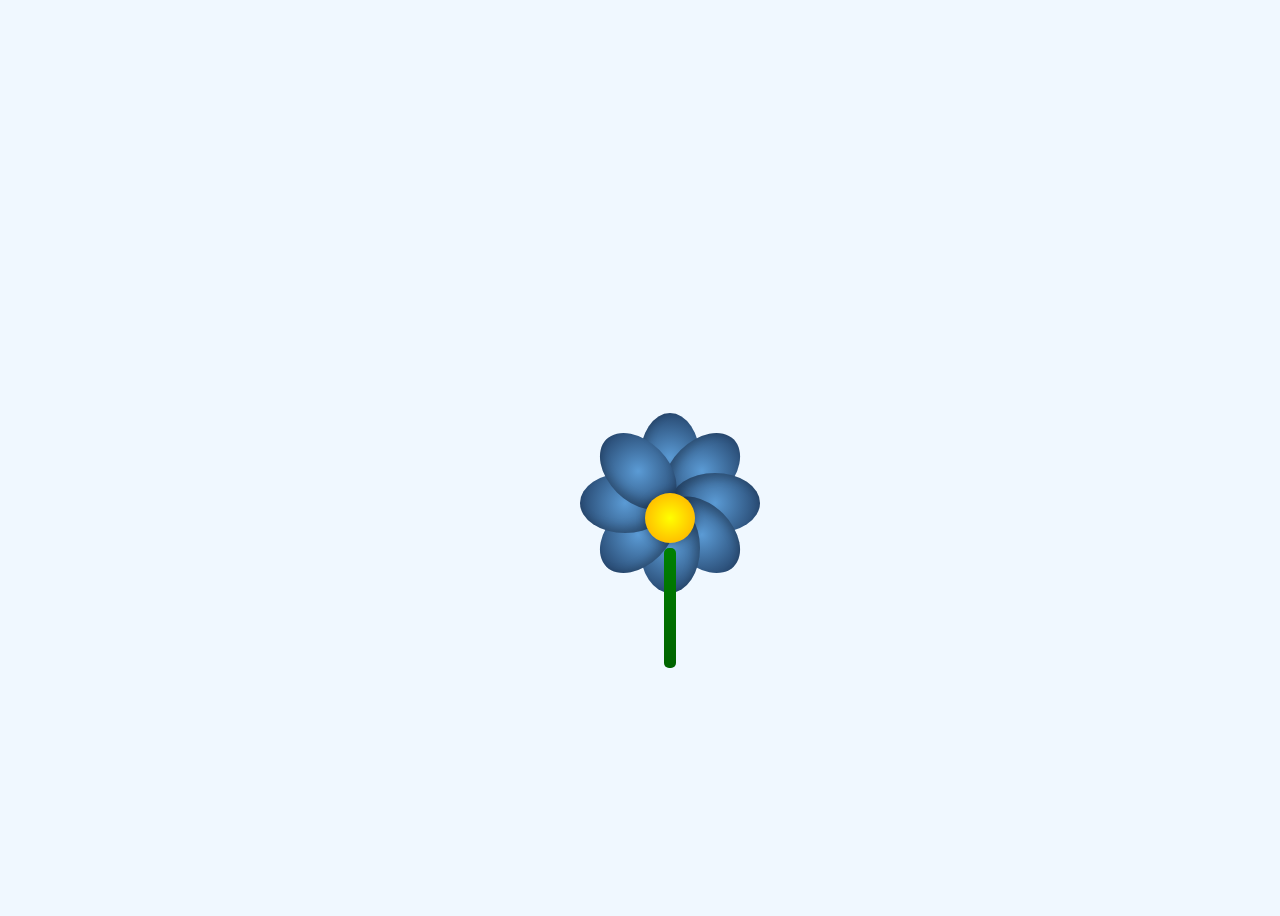
<file: flor.html>
<!DOCTYPE html>
<html lang="es">
<head>
    <meta charset="UTF-8">
    <meta name="viewport" content="width=device-width, initial-scale=1.0">
    <title>Flor Realista con HTML y CSS</title>
    <style>
        body {
            display: flex;
            justify-content: center;
            align-items: center;
            height: 100vh;
            background-color: #f0f8ff;
        }
        .flower {
            position: relative;
        }
        .petal {
            width: 60px;
            height: 90px;
            background: radial-gradient(circle, #5b9bd5, #1e3a5f);
            border-radius: 50%;
            position: absolute;
            box-shadow: inset 5px -5px 10px rgba(0,0,0,0.2);
        }
        .petal:nth-child(1) { transform: rotate(0deg) translateY(-45px); }
        .petal:nth-child(2) { transform: rotate(45deg) translateY(-45px); }
        .petal:nth-child(3) { transform: rotate(90deg) translateY(-45px); }
        .petal:nth-child(4) { transform: rotate(135deg) translateY(-45px); }
        .petal:nth-child(5) { transform: rotate(180deg) translateY(-45px); }
        .petal:nth-child(6) { transform: rotate(225deg) translateY(-45px); }
        .petal:nth-child(7) { transform: rotate(270deg) translateY(-45px); }
        .petal:nth-child(8) { transform: rotate(315deg) translateY(-45px); }
        .center {
            width: 50px;
            height: 50px;
            background: radial-gradient(circle, yellow, orange);
            border-radius: 50%;
            position: absolute;
            top: 35px;
            left: 5px;
            box-shadow: 0 0 10px rgba(0,0,0,0.3);
        }
        .stem {
            width: 12px;
            height: 120px;
            background: linear-gradient(green, darkgreen);
            position: absolute;
            top: 90px;
            left: 24px;
            border-radius: 5px;
        }
    </style>
</head>
<body>
    <div class="flower">
        <div class="petal"></div>
        <div class="petal"></div>
        <div class="petal"></div>
        <div class="petal"></div>
        <div class="petal"></div>
        <div class="petal"></div>
        <div class="petal"></div>
        <div class="petal"></div>
        <div class="center"></div>
        <div class="stem"></div>
    </div>
</body>
</html>
</file>
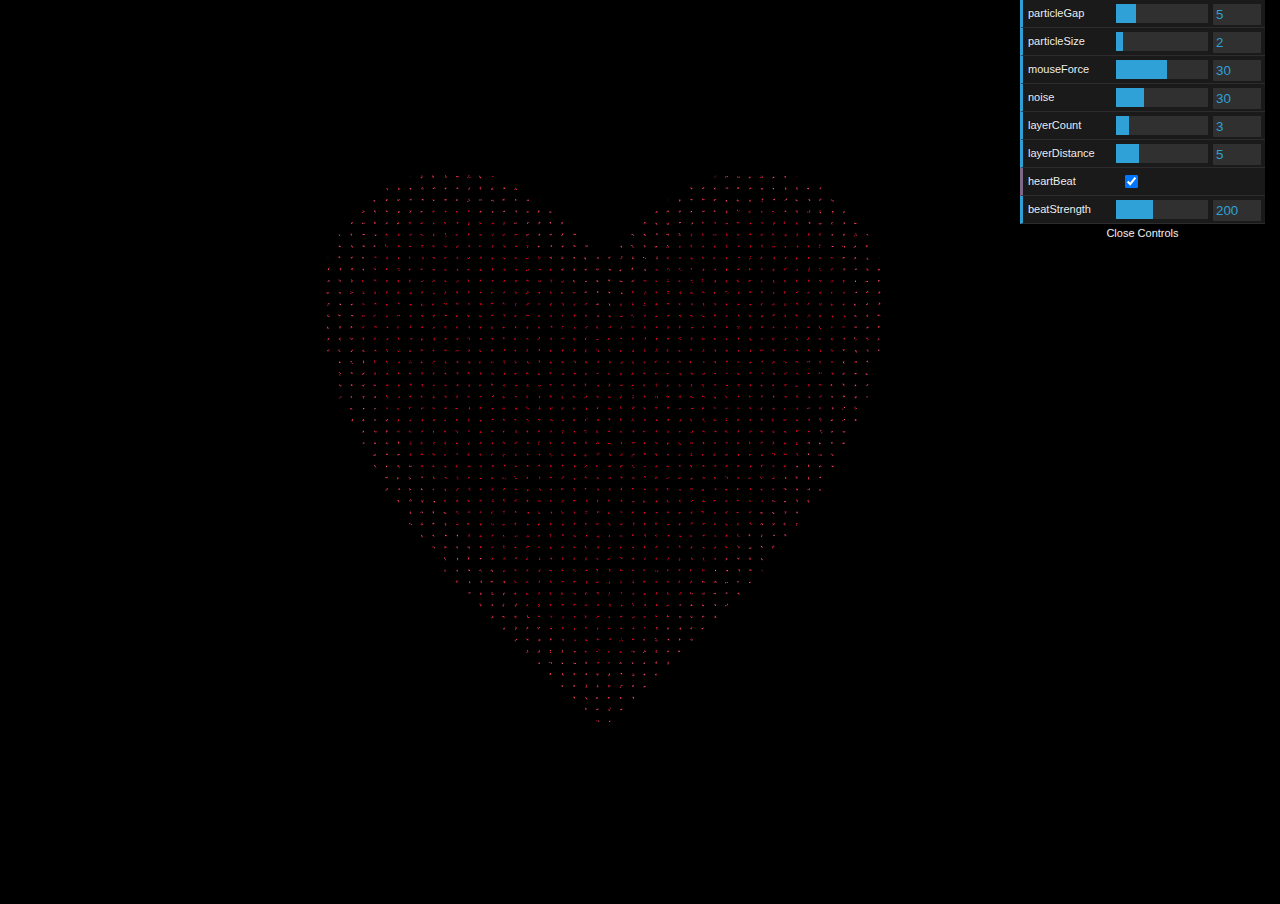
<file: heart-particle.html>
<!DOCTYPE html>
<html lang="en">
  <head>
    <meta charset="UTF-8">
    <meta name="viewport" content="width=device-width, initial-scale=1.0">
    <link rel="stylesheet" href="heart-particle.css">
    <title>Document</title>
  </head>
  <body>

    <!-- credits to the writter Tamino Martinius -->
    <img id="valentines" src="[data-uri]">

    <script src="next-particle.js"></script>
    <script src="ajax.js"></script>
    <script src="heart-particle.js"></script>
  </body>
</html>
</file>
<file: heart-particle.css>
html, body {
  margin: 0;
  background: #000;
}

img {
  display: none;
}


.dribbble {
  position: fixed;
  display: block;
  right: 20px;
  bottom: 20px;
}
.dribbble img {
  display: block;
  height: 28px;
}
.twitter {
  position: fixed;
  display: block;
  right: 64px;
  bottom: 14px;
}
.twitter svg {
  width: 32px;
  height: 32px;
  fill: #1da1f2;
}
</file>
